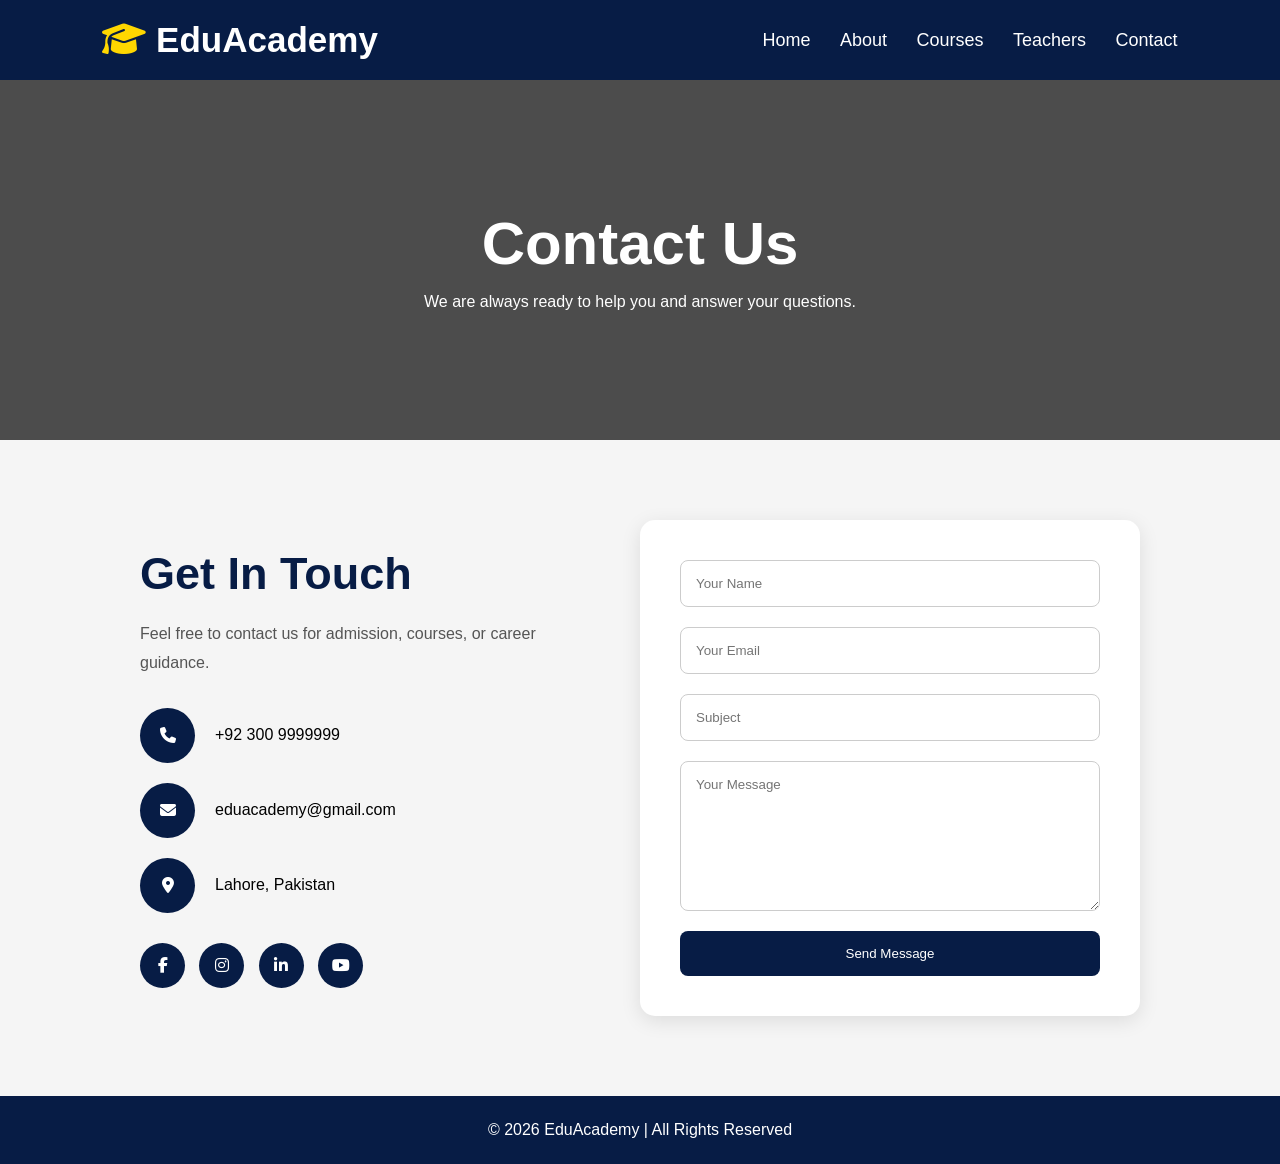
<file: contact.html>
<!DOCTYPE html>
<html lang="en">

<head>

<meta charset="UTF-8">

<meta name="viewport"
content="width=device-width, initial-scale=1.0">

<title>Contact Us</title>

<link rel="stylesheet"
href="css/style.css">

<link rel="stylesheet"
href="https://cdnjs.cloudflare.com/ajax/libs/font-awesome/6.5.1/css/all.min.css">

</head>

<body>

<!-- HEADER -->

<header class="header">

<div class="logo">

<i class="fa-solid fa-graduation-cap"></i>

EduAcademy

</div>

<nav class="navbar">

<a href="index.html">Home</a>

<a href="about.html">About</a>

<a href="courses.html">Courses</a>

<a href="teachers.html">Teachers</a>

<a href="contact.html">Contact</a>

</nav>

</header>

<!-- CONTACT HERO -->

<section class="contact-hero">

<h1>Contact Us</h1>

<p>
We are always ready to help you and answer your questions.
</p>

</section>

<!-- CONTACT SECTION -->

<section class="contact-page">

<div class="contact-info">

<h2>Get In Touch</h2>

<p>
Feel free to contact us for admission, courses,
or career guidance.
</p>

<div class="info-box">

<i class="fa-solid fa-phone"></i>

<span>+92 300 9999999</span>

</div>

<div class="info-box">

<i class="fa-solid fa-envelope"></i>

<span>eduacademy@gmail.com</span>

</div>

<div class="info-box">

<i class="fa-solid fa-location-dot"></i>

<span>Lahore, Pakistan</span>

</div>

<div class="social-icons">

<a href="#">
<i class="fa-brands fa-facebook-f"></i>
</a>

<a href="#">
<i class="fa-brands fa-instagram"></i>
</a>

<a href="#">
<i class="fa-brands fa-linkedin-in"></i>
</a>

<a href="#">
<i class="fa-brands fa-youtube"></i>
</a>

</div>

</div>

<!-- CONTACT FORM -->

<div class="contact-form-box">

<form class="contact-form">

<input type="text"
placeholder="Your Name"
required>

<input type="email"
placeholder="Your Email"
required>

<input type="text"
placeholder="Subject"
required>

<textarea
placeholder="Your Message"
required></textarea>

<button type="submit">
Send Message
</button>

</form>

</div>

</section>

<!-- FOOTER -->

<footer>

<p>
© 2026 EduAcademy | All Rights Reserved
</p>

</footer>

<script src="js/script.js"></script>

</body>
</html>
</file>
<file: css/style.css>
*{
  margin:0;
  padding:0;
  box-sizing:border-box;
  font-family:Arial, sans-serif;
}

body{
  background:#fff;
}

/* HEADER */

.header{
  background:#071c45;

  color:white;

  padding:20px 8%;

  display:flex;

  justify-content:space-between;

  align-items:center;
}

.logo{
  font-size:35px;
  font-weight:bold;
}

.logo i{
  color:gold;
}

.navbar a{
  color:white;

  text-decoration:none;

  margin-left:25px;

  font-size:18px;

  transition:0.3s;
}

.navbar a:hover{
  color:gold;
}

/* HERO */

.about-hero{
  height:50vh;

  background:
  linear-gradient(rgba(0,0,0,0.6),
  rgba(0,0,0,0.6)),

  url("https://images.unsplash.com/photo-1509062522246-3755977927d7?q=80&w=1932&auto=format&fit=crop");

  background-size:cover;

  background-position:center;

  display:flex;

  flex-direction:column;

  justify-content:center;

  align-items:center;

  text-align:center;

  color:white;
}

.about-hero h1{
  font-size:60px;
  margin-bottom:15px;
}

.about-hero p{
  font-size:22px;
}

/* ABOUT */

.about-page{
  padding:80px 8%;

  display:flex;

  justify-content:center;

  align-items:center;

  gap:50px;

  flex-wrap:wrap;
}

.about-page-image img{
  width:500px;

  border-radius:15px;

  box-shadow:0 5px 20px rgba(0,0,0,0.2);
}

.about-page-content{
  width:500px;
}

.about-page-content h2{
  font-size:45px;

  margin-bottom:20px;

  color:#071c45;
}

.about-page-content p{
  color:#555;

  line-height:1.8;

  margin-bottom:20px;
}

/* FEATURES */

.about-features{
  display:flex;

  gap:20px;

  flex-wrap:wrap;

  margin-top:30px;
}

.feature-box{
  background:#071c45;

  color:white;

  flex:1;

  padding:25px;

  border-radius:15px;

  text-align:center;

  transition:0.3s;
}

.feature-box:hover{
  transform:translateY(-10px);

  background:gold;

  color:black;
}

.feature-box i{
  font-size:35px;

  margin-bottom:15px;
}

/* MISSION */

.mission{
  background:#f5f5f5;

  padding:80px 10%;

  text-align:center;
}

.mission h2{
  font-size:50px;

  margin-bottom:20px;

  color:#071c45;
}

.mission p{
  max-width:800px;

  margin:auto;

  color:#555;

  line-height:1.8;
}

/* FOOTER */

footer{
  background:#071c45;

  color:white;

  text-align:center;

  padding:25px;
}
/* HOME PAGE */

.hero{
  height:90vh;

  background:
  linear-gradient(rgba(0,0,0,0.6),
  rgba(0,0,0,0.6)),

  url("https://images.unsplash.com/photo-1522202176988-66273c2fd55f?q=80&w=2071&auto=format&fit=crop");

  background-size:cover;

  background-position:center;

  display:flex;

  justify-content:center;

  align-items:center;

  text-align:center;

  color:white;
}

.hero-content h1{
  font-size:65px;

  margin-bottom:20px;
}

.hero-content p{
  font-size:22px;

  margin-bottom:30px;
}

.btn{
  display:inline-block;

  background:gold;

  color:black;

  padding:15px 35px;

  text-decoration:none;

  border-radius:8px;

  font-weight:bold;

  transition:0.3s;
}

.btn:hover{
  transform:translateY(-5px);
}

/* COURSES */

.courses{
  padding:80px 8%;

  text-align:center;
}

.courses h2{
  font-size:50px;

  margin-bottom:50px;

  color:#071c45;
}

.course-container{
  display:flex;

  justify-content:center;

  gap:30px;

  flex-wrap:wrap;
}

.course-card{
  width:320px;

  background:white;

  border-radius:15px;

  overflow:hidden;

  box-shadow:0 5px 20px rgba(0,0,0,0.1);

  transition:0.3s;
}

.course-card:hover{
  transform:translateY(-10px);
}

.course-card img{
  width:100%;
  height:220px;
  object-fit:cover;
}

.course-card h3{
  margin:20px 0;
}

.course-card p{
  padding:0 20px 20px;

  color:#555;
}

/* TEACHERS */

.teachers{
  padding:80px 8%;

  background:#f5f5f5;

  text-align:center;
}

.teachers h2{
  font-size:50px;

  margin-bottom:50px;

  color:#071c45;
}

.teacher-container{
  display:flex;

  justify-content:center;

  gap:30px;

  flex-wrap:wrap;
}

.teacher-card{
  width:300px;

  background:white;

  padding:30px;

  border-radius:15px;

  box-shadow:0 5px 20px rgba(0,0,0,0.1);

  transition:0.3s;
}

.teacher-card:hover{
  transform:translateY(-10px);
}

.teacher-card img{
  width:120px;

  height:120px;

  border-radius:50%;

  object-fit:cover;

  margin-bottom:20px;
}

.teacher-card h3{
  margin-bottom:10px;
}
.feature-box h3{
  color: #000;
}
.feature-box p{
  color: #000;
}

/* CONTACT PAGE */

.contact-hero{
  height:40vh;

  background:
  linear-gradient(rgba(0,0,0,0.7),
  rgba(0,0,0,0.7)),

  url("https://images.unsplash.com/photo-1521791136064-7986c2920216?q=80&w=1974&auto=format&fit=crop");

  background-size:cover;

  background-position:center;

  display:flex;

  justify-content:center;

  align-items:center;

  flex-direction:column;

  color:white;

  text-align:center;
}

.contact-hero h1{
  font-size:60px;

  margin-bottom:15px;
}

.contact-page{
  padding:80px 8%;

  display:flex;

  justify-content:center;

  align-items:center;

  gap:50px;

  flex-wrap:wrap;

  background:#f5f5f5;
}

.contact-info{
  width:450px;
}

.contact-info h2{
  font-size:45px;

  margin-bottom:20px;

  color:#071c45;
}

.contact-info p{
  color:#555;

  line-height:1.8;

  margin-bottom:30px;
}

.info-box{
  display:flex;

  align-items:center;

  gap:20px;

  margin-bottom:20px;
}

.info-box i{
  width:55px;

  height:55px;

  background:#071c45;

  color:white;

  display:flex;

  justify-content:center;

  align-items:center;

  border-radius:50%;
}

.social-icons{
  margin-top:30px;
}

.social-icons a{
  width:45px;

  height:45px;

  background:#071c45;

  color:white;

  display:inline-flex;

  justify-content:center;

  align-items:center;

  border-radius:50%;

  text-decoration:none;

  margin-right:10px;

  transition:0.3s;
}

.social-icons a:hover{
  background:gold;

  color:black;

  transform:translateY(-8px);
}

.contact-form-box{
  width:500px;

  background:white;

  padding:40px;

  border-radius:15px;

  box-shadow:0 5px 20px rgba(0,0,0,0.1);
}

.contact-form{
  display:flex;

  flex-direction:column;

  gap:20px;
}

.contact-form input,
.contact-form textarea{
  width:100%;

  padding:15px;

  border:1px solid #ccc;

  border-radius:8px;

  outline:none;
}

.contact-form textarea{
  height:150px;
}

.contact-form button{
  background:#071c45;

  color:white;

  padding:15px;

  border:none;

  border-radius:8px;

  cursor:pointer;

  transition:0.3s;
}

.contact-form button:hover{
  background:gold;

  color:black;
}
/* COURSES PAGE */

.courses-hero{
  height:45vh;

  background:
  linear-gradient(rgba(0,0,0,0.6),
  rgba(0,0,0,0.6)),

  url("https://images.unsplash.com/photo-1522202176988-66273c2fd55f?q=80&w=2071&auto=format&fit=crop");

  background-size:cover;

  background-position:center;

  display:flex;

  flex-direction:column;

  justify-content:center;

  align-items:center;

  text-align:center;

  color:white;
}

.courses-hero h1{
  font-size:60px;

  margin-bottom:15px;
}

.courses-hero p{
  font-size:22px;
}

.all-courses{
  padding:80px 8%;

  background:#f5f5f5;

  text-align:center;
}

.all-courses h2{
  font-size:50px;

  margin-bottom:50px;

  color:#071c45;
}

.course-content{
  padding:25px;
}

.course-content h3{
  margin-bottom:15px;

  color:#071c45;
}

.course-content p{
  color:#555;

  line-height:1.7;

  margin-bottom:20px;
}

.course-details{
  display:flex;

  justify-content:space-between;

  margin-bottom:20px;

  color:#555;
}

.course-btn{
  display:inline-block;

  background:#071c45;

  color:white;

  text-decoration:none;

  padding:12px 25px;

  border-radius:8px;

  transition:0.3s;
}

.course-btn:hover{
  background:gold;

  color:black;
}
/* POPUP FORM */

.popup-form{
  position:fixed;

  top:0;
  left:0;

  width:100%;
  height:100vh;

  background:rgba(0,0,0,0.7);

  display:none;

  justify-content:center;

  align-items:center;

  z-index:999;
}

.form-box{
  width:400px;

  background:white;

  padding:40px;

  border-radius:15px;

  position:relative;

  animation:popup 0.4s ease;
}

@keyframes popup{
  from{
    transform:scale(0.7);
    opacity:0;
  }

  to{
    transform:scale(1);
    opacity:1;
  }
}

.close-btn{
  position:absolute;

  top:15px;
  right:20px;

  font-size:25px;

  cursor:pointer;

  color:#071c45;
}

.form-box h2{
  text-align:center;

  margin-bottom:25px;

  color:#071c45;
}

.form-box form{
  display:flex;

  flex-direction:column;

  gap:18px;
}

.form-box input{
  padding:15px;

  border:1px solid #ccc;

  border-radius:8px;

  outline:none;
}

.form-box button{
  background:#071c45;

  color:white;

  border:none;

  padding:15px;

  border-radius:8px;

  cursor:pointer;

  transition:0.3s;
}

.form-box button:hover{
  background:gold;

  color:black;
}
/* HERO */

.hero{
  height:100vh;
  position:relative;

  background:url("https://images.unsplash.com/photo-1522202176988-66273c2fd55f?q=80&w=2071&auto=format&fit=crop");

  background-size:cover;
  background-position:center;

  display:flex;
  justify-content:center;
  align-items:center;

  text-align:center;

  overflow:hidden;
}

.hero-overlay{
  position:absolute;
  width:100%;
  height:100%;
  background:rgba(0,0,0,0.7);
}

.hero-content{
  position:relative;
  color:white;
  z-index:2;

  animation:fadeUp 1.5s ease;
}

.hero-content h1{
  font-size:75px;
  margin-bottom:20px;
}

.hero-content p{
  font-size:24px;
  margin-bottom:35px;
}

.hero-buttons{
  display:flex;
  justify-content:center;
  gap:20px;
}

.btn{
  background:gold;
  color:black;
  padding:15px 35px;
  text-decoration:none;
  border-radius:8px;
  font-weight:bold;
  transition:0.4s;
}

.btn:hover{
  transform:translateY(-8px);
}

.btn2{
  background:white;
}

@keyframes fadeUp{
  from{
    transform:translateY(80px);
    opacity:0;
  }

  to{
    transform:translateY(0);
    opacity:1;
  }
}

/* STATS */

.stats{
  padding:70px 8%;
  background:#071c45;

  display:flex;
  justify-content:center;
  gap:40px;
  flex-wrap:wrap;

  color:white;
}

.stat-box{
  text-align:center;
}

.stat-box h2{
  font-size:55px;
  color:gold;
}

/* FEATURES */

.features{
  padding:90px 8%;
  text-align:center;
}

.features h2{
  font-size:55px;
  margin-bottom:60px;
  color:#071c45;
}

.feature-container{
  display:flex;
  justify-content:center;
  gap:30px;
  flex-wrap:wrap;
}

.feature-box{
  width:330px;
  background:white;
  padding:40px;
  border-radius:15px;
  box-shadow:0 5px 20px rgba(0,0,0,0.1);
  transition:0.4s;
}

.feature-box:hover{
  transform:translateY(-12px);
}

.feature-box i{
  font-size:55px;
  color:#071c45;
  margin-bottom:20px;
}

.feature-box h3{
  margin-bottom:15px;
}

/* COURSES */

.courses{
  padding:90px 8%;
  background:#f5f5f5;
  text-align:center;
}

.courses h2{
  font-size:55px;
  margin-bottom:60px;
  color:#071c45;
}

.course-container{
  display:flex;
  justify-content:center;
  gap:30px;
  flex-wrap:wrap;
}

.course-card{
  width:340px;
  background:white;
  border-radius:15px;
  overflow:hidden;
  box-shadow:0 5px 20px rgba(0,0,0,0.1);
  transition:0.4s;
}

.course-card:hover{
  transform:translateY(-12px);
}

.course-card img{
  width:100%;
  height:240px;
  object-fit:cover;
}

.course-content{
  padding:25px;
}

.course-content h3{
  margin-bottom:15px;
  color:#071c45;
}

.course-btn{
  display:inline-block;
  margin-top:20px;
  background:#071c45;
  color:white;
  padding:12px 25px;
  border-radius:8px;
  text-decoration:none;
}

/* TEACHERS */

.teachers{
  padding:90px 8%;
  text-align:center;
}

.teachers h2{
  font-size:55px;
  margin-bottom:60px;
  color:#071c45;
}

.teacher-container{
  display:flex;
  justify-content:center;
  gap:30px;
  flex-wrap:wrap;
}

.teacher-card{
  width:300px;
  background:white;
  padding:35px;
  border-radius:15px;
  box-shadow:0 5px 20px rgba(0,0,0,0.1);
  transition:0.4s;
}

.teacher-card:hover{
  transform:translateY(-10px);
}

.teacher-card img{
  width:130px;
  height:130px;
  border-radius:50%;
  object-fit:cover;
  margin-bottom:20px;
}

/* CTA */

.cta{
  padding:100px 8%;
  background:#071c45;
  color:white;
  text-align:center;
}

.cta h2{
  font-size:60px;
  margin-bottom:20px;
}

.cta p{
  margin-bottom:30px;
  font-size:22px;
}
</file>
